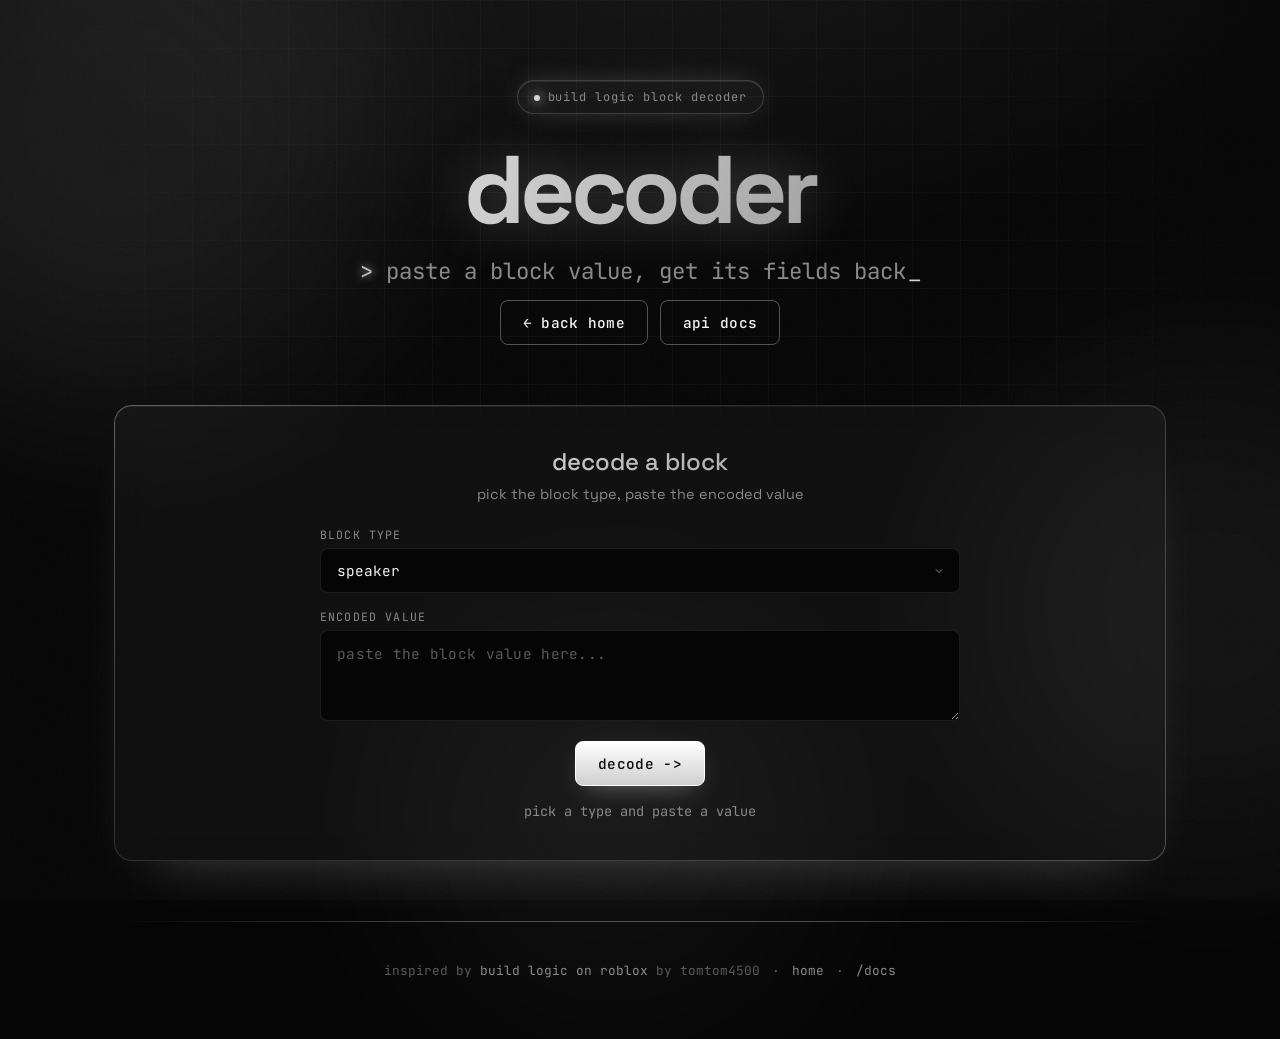
<file: templates/decode.html>
<!DOCTYPE html>
<html lang="en">
<head>
    <meta charset="UTF-8" />
    <meta name="viewport" content="width=device-width, initial-scale=1.0" />
    <title>{{ title }}</title>
    <link rel="preconnect" href="https://fonts.googleapis.com" />
    <link rel="preconnect" href="https://fonts.gstatic.com" crossorigin />
    <link href="https://fonts.googleapis.com/css2?family=JetBrains+Mono:wght@400;500;700&family=Space+Grotesk:wght@400;500;700&display=swap" rel="stylesheet" />
    <link rel="stylesheet" href="/static/style.css" />
</head>
<body>
    <div class="bg-orb bg-orb-1"></div>
    <div class="bg-orb bg-orb-2"></div>
    <div class="bg-orb bg-orb-3"></div>

    <main class="container">
        <header class="hero">
            <div class="badge">build logic block decoder</div>
            <h1 class="hero-title">decoder</h1>
            <p class="hero-tagline">paste a block value, get its fields back</p>
            <div class="hero-actions">
                <a class="btn btn-ghost" href="/">&larr; back home</a>
                <a class="btn btn-ghost" href="/docs">api docs</a>
            </div>
        </header>

        <section class="typewriter">
            <h2 class="typewriter-title">decode a block</h2>
            <p class="typewriter-desc">pick the block type, paste the encoded value</p>

            <form class="decode-form" id="decode-form">
                <div class="decode-field">
                    <label class="decode-label" for="decode-type">block type</label>
                    <select id="decode-type" class="decode-select">
                        <option value="speaker">speaker</option>
                        <option value="keypad">keypad</option>
                        <option value="legacykeypad">legacykeypad</option>
                    </select>
                </div>

                <div class="decode-field">
                    <label class="decode-label" for="decode-value">encoded value</label>
                    <textarea
                        id="decode-value"
                        class="decode-textarea"
                        placeholder="paste the block value here..."
                        rows="3"
                        spellcheck="false"
                        autocomplete="off"
                    ></textarea>
                </div>

                <button type="submit" class="btn btn-primary">decode -&gt;</button>
            </form>

            <p class="typewriter-status" id="decode-status">pick a type and paste a value</p>

            <div class="decode-output" id="decode-output" hidden></div>
        </section>

        <footer class="footer">
            <span>inspired by <a href="https://www.roblox.com/games/9527099245/Build-Logic" target="_blank" rel="noopener">build logic on roblox</a> by tomtom4500</span>
            <span>&middot;</span>
            <a href="/">home</a>
            <span>&middot;</span>
            <a href="/docs">/docs</a>
        </footer>
    </main>

    <script src="/static/decode.js" defer></script>
</body>
</html>
</file>
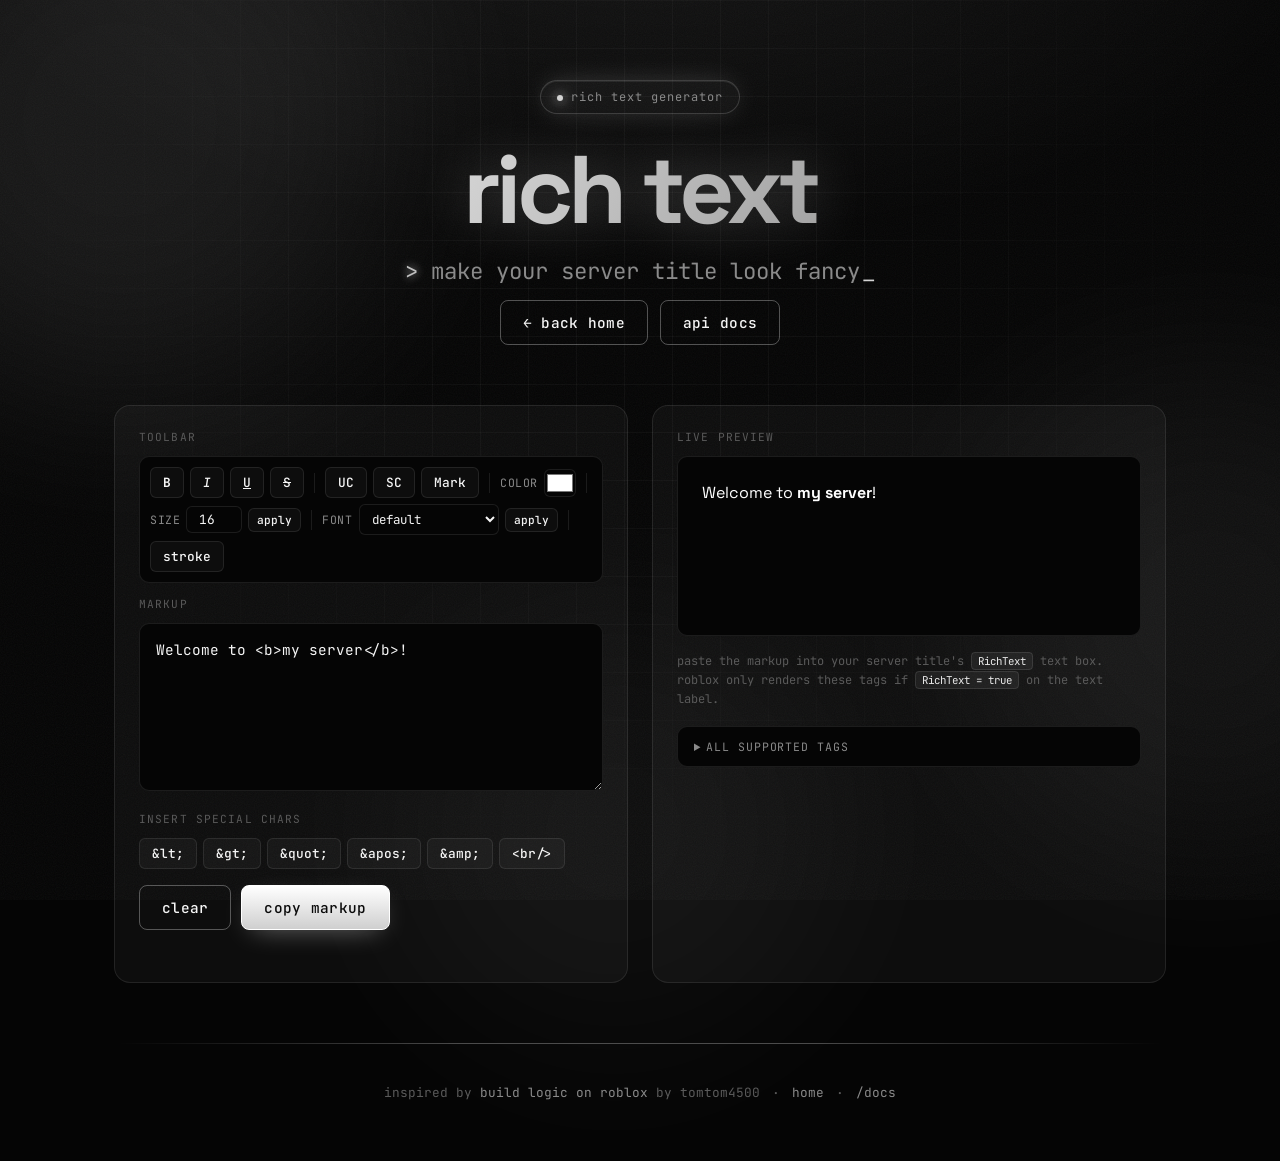
<file: templates/richtext.html>
<!DOCTYPE html>
<html lang="en">
<head>
    <meta charset="UTF-8" />
    <meta name="viewport" content="width=device-width, initial-scale=1.0" />
    <title>{{ title }}</title>
    <link rel="preconnect" href="https://fonts.googleapis.com" />
    <link rel="preconnect" href="https://fonts.gstatic.com" crossorigin />
    <link href="https://fonts.googleapis.com/css2?family=JetBrains+Mono:wght@400;500;700&family=Space+Grotesk:wght@400;500;700&display=swap" rel="stylesheet" />
    <link rel="stylesheet" href="/static/style.css" />
</head>
<body>
    <div class="bg-orb bg-orb-1"></div>
    <div class="bg-orb bg-orb-2"></div>
    <div class="bg-orb bg-orb-3"></div>

    <main class="container">
        <header class="hero">
            <div class="badge">rich text generator</div>
            <h1 class="hero-title">rich text</h1>
            <p class="hero-tagline">make your server title look fancy</p>
            <div class="hero-actions">
                <a class="btn btn-ghost" href="/">&larr; back home</a>
                <a class="btn btn-ghost" href="/docs">api docs</a>
            </div>
        </header>

        <section class="rt-layout">
            <div class="rt-editor">
                <p class="rt-section-label">toolbar</p>
                <div class="rt-toolbar">
                    <button type="button" class="rt-btn rt-btn-bold" data-tag="b" title="bold">B</button>
                    <button type="button" class="rt-btn rt-btn-italic" data-tag="i" title="italic">I</button>
                    <button type="button" class="rt-btn rt-btn-underline" data-tag="u" title="underline">U</button>
                    <button type="button" class="rt-btn rt-btn-strike" data-tag="s" title="strikethrough">S</button>
                    <span class="rt-sep"></span>
                    <button type="button" class="rt-btn" data-tag="uppercase" title="uppercase">UC</button>
                    <button type="button" class="rt-btn" data-tag="smallcaps" title="small caps">SC</button>
                    <button type="button" class="rt-btn" data-tag="mark" title="highlight">Mark</button>
                    <span class="rt-sep"></span>
                    <label class="rt-inline-label" title="font color">
                        color
                        <input type="color" id="rt-color" value="#ffffff" class="rt-color-input" />
                    </label>
                    <span class="rt-sep"></span>
                    <label class="rt-inline-label" title="font size">
                        size
                        <input type="number" id="rt-size" value="16" min="8" max="100" class="rt-number-input" />
                        <button type="button" class="rt-btn rt-btn-sm" id="rt-size-apply">apply</button>
                    </label>
                    <span class="rt-sep"></span>
                    <label class="rt-inline-label" title="font face">
                        font
                        <select id="rt-font" class="rt-select">
                            <option value="">default</option>
                            <optgroup label="basic">
                                <option value="Arial">Arial</option>
                                <option value="ArialBold">Arial Bold</option>
                                <option value="SourceSans">Source Sans</option>
                                <option value="SourceSansBold">Source Sans Bold</option>
                            </optgroup>
                            <optgroup label="serif">
                                <option value="Bodoni">Bodoni</option>
                                <option value="Garamond">Garamond</option>
                                <option value="Antique">Antique</option>
                                <option value="Merriweather">Merriweather</option>
                            </optgroup>
                            <optgroup label="display">
                                <option value="Cartoon">Cartoon</option>
                                <option value="Highway">Highway</option>
                                <option value="SciFi">Sci-Fi</option>
                                <option value="Arcade">Arcade</option>
                                <option value="Fantasy">Fantasy</option>
                                <option value="Bangers">Bangers</option>
                                <option value="FredokaOne">Fredoka One</option>
                                <option value="LuckiestGuy">Luckiest Guy</option>
                                <option value="PermanentMarker">Permanent Marker</option>
                                <option value="Creepster">Creepster</option>
                                <option value="GrenzeGotisch">Grenze Gotisch</option>
                            </optgroup>
                            <optgroup label="gotham">
                                <option value="Gotham">Gotham</option>
                                <option value="GothamMedium">Gotham Medium</option>
                                <option value="GothamBold">Gotham Bold</option>
                                <option value="GothamBlack">Gotham Black</option>
                            </optgroup>
                            <optgroup label="mono / code">
                                <option value="Code">Code</option>
                                <option value="RobotoMono">Roboto Mono</option>
                                <option value="SpecialElite">Special Elite</option>
                            </optgroup>
                            <optgroup label="handwriting">
                                <option value="AmaticSC">Amatic SC</option>
                                <option value="IndieFlower">Indie Flower</option>
                                <option value="Kalam">Kalam</option>
                                <option value="PatrickHand">Patrick Hand</option>
                            </optgroup>
                            <optgroup label="sans / modern">
                                <option value="Roboto">Roboto</option>
                                <option value="RobotoCondensed">Roboto Condensed</option>
                                <option value="Oswald">Oswald</option>
                                <option value="Nunito">Nunito</option>
                                <option value="JosefinSans">Josefin Sans</option>
                                <option value="Jura">Jura</option>
                                <option value="Michroma">Michroma</option>
                                <option value="TitilliumWeb">Titillium Web</option>
                                <option value="Ubuntu">Ubuntu</option>
                                <option value="Sarpanch">Sarpanch</option>
                                <option value="DenkOne">Denk One</option>
                                <option value="Fondamento">Fondamento</option>
                            </optgroup>
                        </select>
                        <button type="button" class="rt-btn rt-btn-sm" id="rt-font-apply">apply</button>
                    </label>
                    <span class="rt-sep"></span>
                    <button type="button" class="rt-btn" id="rt-stroke-open" title="outline text">stroke</button>
                </div>

                <div class="rt-stroke-panel" id="rt-stroke-panel" hidden>
                    <label class="rt-inline-label">
                        color
                        <input type="color" id="rt-stroke-color" value="#00a2ff" class="rt-color-input" />
                    </label>
                    <label class="rt-inline-label">
                        thickness
                        <input type="number" id="rt-stroke-thickness" value="1" min="0.5" max="10" step="0.5" class="rt-number-input" />
                    </label>
                    <label class="rt-inline-label">
                        transparency
                        <input type="number" id="rt-stroke-trans" value="0" min="0" max="1" step="0.1" class="rt-number-input" />
                    </label>
                    <button type="button" class="rt-btn rt-btn-sm" id="rt-stroke-apply">apply stroke</button>
                </div>

                <p class="rt-section-label">markup</p>
                <textarea
                    id="rt-input"
                    class="rt-textarea"
                    rows="6"
                    placeholder="type your server title here, or use the toolbar to add formatting..."
                    spellcheck="false"
                >Welcome to &lt;b&gt;my server&lt;/b&gt;!</textarea>

                <p class="rt-section-label">insert special chars</p>
                <div class="rt-escapes">
                    <button type="button" class="rt-btn" data-insert="&lt;" title="less than">&amp;lt;</button>
                    <button type="button" class="rt-btn" data-insert="&gt;" title="greater than">&amp;gt;</button>
                    <button type="button" class="rt-btn" data-insert="&quot;" title="double quote">&amp;quot;</button>
                    <button type="button" class="rt-btn" data-insert="&apos;" title="single quote">&amp;apos;</button>
                    <button type="button" class="rt-btn" data-insert="&amp;" title="ampersand">&amp;amp;</button>
                    <button type="button" class="rt-btn" data-insert="<br/>" title="line break">&lt;br/&gt;</button>
                </div>

                <div class="rt-actions">
                    <button type="button" class="btn btn-ghost" id="rt-clear">clear</button>
                    <button type="button" class="btn btn-primary" id="rt-copy">copy markup</button>
                </div>
                <p class="rt-status" id="rt-status"></p>
            </div>

            <div class="rt-preview-wrap">
                <p class="rt-section-label">live preview</p>
                <div class="rt-preview" id="rt-preview"></div>
                <p class="rt-hint">
                    paste the markup into your server title's <code>RichText</code> text box.
                    roblox only renders these tags if <code>RichText = true</code> on the text label.
                </p>

                <details class="rt-cheatsheet">
                    <summary>all supported tags</summary>
                    <div class="rt-cheatsheet-body">
                        <div><code>&lt;b&gt;</code><code>&lt;/b&gt;</code> bold</div>
                        <div><code>&lt;i&gt;</code><code>&lt;/i&gt;</code> italic</div>
                        <div><code>&lt;u&gt;</code><code>&lt;/u&gt;</code> underline</div>
                        <div><code>&lt;s&gt;</code><code>&lt;/s&gt;</code> strikethrough</div>
                        <div><code>&lt;uppercase&gt;</code> / <code>&lt;uc&gt;</code> uppercase</div>
                        <div><code>&lt;smallcaps&gt;</code> / <code>&lt;sc&gt;</code> small caps</div>
                        <div><code>&lt;font color="" size="" face="" weight="" transparency=""&gt;</code></div>
                        <div><code>&lt;stroke color="" thickness="" transparency=""&gt;</code></div>
                        <div><code>&lt;mark color="" transparency=""&gt;</code></div>
                        <div><code>&lt;br/&gt;</code> line break</div>
                        <div><code>&lt;!-- --&gt;</code> comment (hidden)</div>
                    </div>
                </details>
            </div>
        </section>

        <footer class="footer">
            <span>inspired by <a href="https://www.roblox.com/games/9527099245/Build-Logic" target="_blank" rel="noopener">build logic on roblox</a> by tomtom4500</span>
            <span>&middot;</span>
            <a href="/">home</a>
            <span>&middot;</span>
            <a href="/docs">/docs</a>
        </footer>
    </main>

    <script src="/static/richtext.js" defer></script>
</body>
</html>
</file>
<file: static/style.css>
:root {
    --bg: #050505;
    --surface: rgba(255, 255, 255, 0.035);
    --surface-hover: rgba(255, 255, 255, 0.06);
    --border: rgba(255, 255, 255, 0.09);
    --border-hover: rgba(255, 255, 255, 0.303);
    --text: #f5f5f5;
    --text-dim: #8a8a8a;
    --text-faint: #5a5a5a;
    --accent: #e5e5e5;
    --a1: #ffffff;
    --a2: #d4d4d4;
    --a3: #a3a3a3;
    --grad: linear-gradient(120deg, #ffffff 0%, #bdbdbd 50%, #8a8a8a 100%);
    --glow: 0 0 0 1px rgba(255, 255, 255, 0.193), 0 10px 40px -12px rgba(255, 255, 255, 0.303);
    --font-display: 'Space Grotesk', system-ui, sans-serif;
    --font-mono: 'JetBrains Mono', ui-monospace, monospace;
}

* { box-sizing: border-box; }

html {
    -webkit-tap-highlight-color: transparent;
    -webkit-touch-callout: none;
}

html, body {
    margin: 0;
    padding: 0;
    min-height: 100%;
    background: var(--bg);
    color: var(--text);
    font-family: var(--font-display);
    font-weight: 400;
    text-transform: lowercase;
    -webkit-font-smoothing: antialiased;
    overflow-x: hidden;
}

body {
    position: relative;
    background:
        radial-gradient(1200px 600px at 50% -10%, rgba(255,255,255,0.07), transparent 60%),
        var(--bg);
}
body::before {
    content: '';
    position: fixed;
    inset: 0;
    z-index: 0;
    pointer-events: none;
    background-image:
        linear-gradient(rgba(255,255,255,0.035) 1px, transparent 1px),
        linear-gradient(90deg, rgba(255,255,255,0.035) 1px, transparent 1px);
    background-size: 48px 48px;
    -webkit-mask-image: radial-gradient(ellipse at 50% 30%, #000 20%, transparent 75%);
    mask-image: radial-gradient(ellipse at 50% 30%, #000 20%, transparent 75%);
}
body::after {
    content: '';
    position: fixed;
    inset: 0;
    z-index: 0;
    pointer-events: none;
    opacity: 0.05;
    background-image: url("data:image/svg+xml;utf8,<svg xmlns='http://www.w3.org/2000/svg' width='160' height='160'><filter id='n'><feTurbulence type='fractalNoise' baseFrequency='0.9' numOctaves='2' stitchTiles='stitch'/></filter><rect width='100%' height='100%' filter='url(%23n)'/></svg>");
}

.bg-orb {
    position: fixed;
    border-radius: 50%;
    filter: blur(100px);
    z-index: 0;
    pointer-events: none;
    animation: float 20s ease-in-out infinite;
}
.bg-orb-1 { width: 560px; height: 560px; background: #fff; opacity: 0.08; top: -160px; left: -160px; }
.bg-orb-2 { width: 500px; height: 500px; background: #fff; opacity: 0.05; top: 40%; right: -180px; animation-delay: -7s; }
.bg-orb-3 { width: 460px; height: 460px; background: #fff; opacity: 0.04; bottom: -160px; left: 30%; animation-delay: -14s; }

@keyframes float {
    0%, 100% { transform: translate(0, 0) scale(1); }
    33%      { transform: translate(40px, -30px) scale(1.06); }
    66%      { transform: translate(-30px, 20px) scale(0.96); }
}

.container {
    position: relative;
    z-index: 1;
    max-width: 1100px;
    margin: 0 auto;
    padding: 80px 24px 60px;
}

.hero {
    text-align: center;
    margin-bottom: 60px;
    animation: fadeUp 0.8s ease both;
}

.badge {
    display: inline-block;
    padding: 8px 16px;
    font-size: 0.75rem;
    font-family: var(--font-mono);
    letter-spacing: 0.08em;
    color: var(--text-dim);
    background: var(--surface);
    border: 1px solid var(--border);
    border-radius: 999px;
    backdrop-filter: blur(10px);
    margin-bottom: 28px;
    border-color: rgba(255, 255, 255, 0.165);
    box-shadow: 0 0 30px -8px rgba(255, 255, 255, 0.275), inset 0 1px 0 rgba(255,255,255,0.08);
}
.badge::before {
    content: '';
    display: inline-block;
    width: 6px; height: 6px;
    background: var(--a2);
    border-radius: 50%;
    margin-right: 8px;
    box-shadow: 0 0 12px var(--a2), 0 0 24px var(--a2);
    animation: blink 1.8s ease-in-out infinite;
}
@keyframes blink {
    0%, 100% { opacity: 1; }
    50%      { opacity: 0.25; }
}

.hero-title {
    font-size: clamp(3rem, 8vw, 6rem);
    font-weight: 700;
    letter-spacing: -0.05em;
    line-height: 1;
    margin: 0 0 18px;
    background: linear-gradient(120deg, #fff 0%, #8a8a8a 35%, #e0e0e0 65%, #fff 100%);
    background-size: 250% 250%;
    filter: drop-shadow(0 0 28px rgba(255, 255, 255, 0.248));
    -webkit-background-clip: text;
    background-clip: text;
    -webkit-text-fill-color: transparent;
    animation: gradientShift 9s ease infinite;
}

@keyframes gradientShift {
    0%, 100% { background-position: 0% 50%; }
    50%      { background-position: 100% 50%; }
}

.hero-tagline {
    font-size: clamp(1rem, 2.2vw, 1.4rem);
    font-family: var(--font-mono);
    color: var(--text-dim);
    margin: 0 0 14px;
}
.hero-tagline::before { content: '> '; color: var(--a2); opacity: 0.9; text-shadow: 0 0 10px var(--a2); }
.hero-tagline::after { content: '_'; color: var(--a2); margin-left: 2px; animation: caret 1s steps(1) infinite; }
@keyframes caret { 50% { opacity: 0; } }

.hero-intro {
    font-size: 0.95rem;
    color: var(--text-faint);
    margin: 0 0 40px;
}

.hero-actions {
    display: flex;
    gap: 12px;
    justify-content: center;
    flex-wrap: wrap;
}
.btn {
    display: inline-flex;
    align-items: center;
    padding: 12px 22px;
    font-size: 0.9rem;
    font-weight: 500;
    font-family: var(--font-mono);
    text-decoration: none;
    border-radius: 8px;
    transition: all 0.2s ease;
    letter-spacing: 0.02em;
    -webkit-tap-highlight-color: transparent;
    touch-action: manipulation;
    cursor: pointer;
}
.btn-primary {
    color: #0a0a0a;
    background: linear-gradient(180deg, #ffffff, #cfcfcf);
    border: 1px solid #fff;
    box-shadow: 0 8px 28px -12px rgba(255, 255, 255, 0.5), inset 0 1px 0 rgba(255,255,255,0.9);
}
.btn-primary:hover {
    transform: translateY(-2px);
    background: linear-gradient(180deg, #ffffff, #e6e6e6);
    box-shadow: 0 14px 38px -10px rgba(255, 255, 255, 0.55), inset 0 1px 0 #fff;
}
.btn-ghost {
    color: var(--text);
    background: transparent;
    border: 1px solid var(--border-hover);
}
.btn-ghost:hover {
    background: rgba(255, 255, 255, 0.066);
    border-color: var(--a1);
    transform: translateY(-2px);
    box-shadow: 0 8px 26px -12px rgba(255, 255, 255, 0.385);
}

/* Typewriter section */
.typewriter {
    margin-bottom: 60px;
    padding: 40px 32px;
    background: var(--surface);
    border: 1px solid var(--border);
    border-radius: 18px;
    backdrop-filter: blur(16px);
    text-align: center;
    animation: fadeUp 0.8s 0.1s ease both;
    position: relative;
    box-shadow: 0 30px 60px -40px rgba(255, 255, 255, 0.303), inset 0 1px 0 rgba(255,255,255,0.06);
}
.typewriter::before, .tool-result::before, .image-grid-wrap::before {
    content: '';
    position: absolute;
    inset: -1px;
    border-radius: inherit;
    padding: 1px;
    background: linear-gradient(140deg, rgba(255, 255, 255, 0.385), rgba(255, 255, 255, 0.028) 40%, rgba(255, 255, 255, 0.275));
    -webkit-mask: linear-gradient(#000 0 0) content-box, linear-gradient(#000 0 0);
    -webkit-mask-composite: xor;
    mask-composite: exclude;
    pointer-events: none;
    opacity: 0.7;
}
.image-grid-wrap { position: relative; }
.tool-result { position: relative; }

.typewriter-title {
    font-size: 1.5rem;
    font-weight: 500;
    margin: 0 0 8px;
    color: #fff;
    background: var(--grad);
    -webkit-background-clip: text;
    background-clip: text;
    -webkit-text-fill-color: transparent;
}

.typewriter-desc {
    font-size: 0.9rem;
    color: var(--text-dim);
    margin: 0 0 24px;
}

.typewriter-form {
    display: flex;
    gap: 10px;
    max-width: 600px;
    margin: 0 auto;
}

.typewriter-input {
    flex: 1;
    padding: 14px 18px;
    background: var(--bg);
    border: 1px solid var(--border);
    border-radius: 8px;
    color: var(--text);
    font-family: var(--font-mono);
    font-size: 0.95rem;
    outline: none;
    transition: border-color 0.2s, box-shadow 0.2s;
}
.typewriter-input:focus {
    border-color: var(--a1);
    box-shadow: 0 0 0 3px rgba(255, 255, 255, 0.11), 0 0 28px -6px rgba(255, 255, 255, 0.33);
}
.typewriter-input::placeholder {
    color: var(--text-faint);
}

.typewriter-status {
    margin: 16px 0 0;
    font-size: 0.85rem;
    font-family: var(--font-mono);
    color: var(--text-dim);
    min-height: 1.2em;
}

/* Card grid */
.grid {
    display: grid;
    grid-template-columns: repeat(auto-fill, minmax(280px, 1fr));
    gap: 18px;
    margin-bottom: 80px;
    animation: fadeUp 0.8s 0.2s ease both;
}

.card {
    display: block;
    padding: 26px 24px;
    background: var(--surface);
    border: 1px solid var(--border);
    border-radius: 14px;
    text-decoration: none;
    color: var(--text);
    transition: all 0.25s ease;
    position: relative;
    overflow: hidden;
    backdrop-filter: blur(12px);
    -webkit-tap-highlight-color: transparent;
    touch-action: manipulation;
}
.card::before {
    content: '';
    position: absolute;
    inset: 0;
    background: radial-gradient(380px circle at var(--mx, 50%) var(--my, 0%), rgba(255, 255, 255, 0.121), rgba(255, 255, 255, 0.039) 40%, transparent 70%);
    opacity: 0;
    transition: opacity 0.25s ease;
    pointer-events: none;
}
.card::after {
    content: '';
    position: absolute;
    left: 0; top: 0;
    height: 2px; width: 100%;
    background: var(--grad);
    transform: scaleX(0);
    transform-origin: left;
    transition: transform 0.4s ease;
}
.card:hover::after { transform: scaleX(1); }
.card:hover {
    transform: translateY(-4px);
    border-color: var(--border-hover);
    background: var(--surface-hover);
    box-shadow: 0 24px 50px -24px rgba(255, 255, 255, 0.33);
}
.card:hover::before { opacity: 1; }

.card > * { position: relative; z-index: 1; }

.card-title {
    font-size: 1.05rem;
    font-weight: 500;
    margin: 0 0 8px;
    color: #fff;
    letter-spacing: -0.01em;
}

.card-desc {
    font-size: 0.85rem;
    color: var(--text-dim);
    margin: 0 0 16px;
    line-height: 1.55;
}

.card-path {
    display: inline-block;
    font-family: var(--font-mono);
    font-size: 0.75rem;
    color: #e8e8e8;
    padding: 4px 10px;
    background: rgba(255, 255, 255, 0.039);
    border-radius: 6px;
    border: 1px solid rgba(255, 255, 255, 0.121);
}
.card:hover .card-path {
    color: #fff;
    background: rgba(255, 255, 255, 0.088);
    border-color: rgba(255, 255, 255, 0.33);
    text-shadow: 0 0 10px rgba(255, 255, 255, 0.44);
}

code {
    font-family: var(--font-mono);
    font-size: 0.85em;
    background: rgba(255, 255, 255, 0.077);
    padding: 2px 6px;
    border-radius: 4px;
    color: #eeeeee;
    border: 1px solid rgba(255, 255, 255, 0.138);
}

.footer {
    display: flex;
    justify-content: center;
    gap: 12px;
    flex-wrap: wrap;
    padding-top: 40px;
    border-top: 1px solid var(--border);
    font-size: 0.8rem;
    font-family: var(--font-mono);
    color: var(--text-faint);
    animation: fadeUp 0.8s 0.4s ease both;
}
.footer a {
    color: var(--text-dim);
    text-decoration: none;
    transition: color 0.2s;
}
.footer a:hover { color: var(--a2); text-shadow: 0 0 12px rgba(255, 255, 255, 0.385); }

@keyframes fadeUp {
    from { opacity: 0; transform: translateY(16px); }
    to   { opacity: 1; transform: translateY(0); }
}

.card:active, .btn:active, .footer a:active {
    transform: scale(0.97);
    opacity: 0.85;
    transition: transform 0.05s ease, opacity 0.05s ease;
}

@media (max-width: 640px) {
    .container { padding: 50px 18px 40px; }
    .hero { margin-bottom: 40px; }
    .typewriter { padding: 28px 20px; margin-bottom: 40px; }
    .typewriter-form { flex-direction: column; }
    .grid { gap: 14px; margin-bottom: 50px; }
    .card { padding: 22px 20px; }
}

/* ---------- Text panel tool page ---------- */

.tool-input {
    text-align: center;
    margin-bottom: 40px;
    animation: fadeUp 0.8s 0.1s ease both;
}

.tool-label {
    display: block;
    font-family: var(--font-mono);
    font-size: 0.75rem;
    color: var(--text-dim);
    letter-spacing: 0.1em;
    margin-bottom: 12px;
    text-transform: uppercase;
}

.tool-input-field {
    width: 120px;
    padding: 14px;
    font-family: var(--font-mono);
    font-size: 1.6rem;
    text-align: center;
    background: var(--bg);
    border: 1px solid var(--border);
    border-radius: 10px;
    color: var(--text);
    outline: none;
    transition: border-color 0.2s;
}
.tool-input-field:focus { border-color: var(--a1); box-shadow: 0 0 0 3px rgba(255, 255, 255, 0.11), 0 0 28px -6px rgba(255, 255, 255, 0.33); }
.tool-input-field::placeholder { color: var(--text-faint); }

.tool-hint {
    font-family: var(--font-mono);
    font-size: 0.75rem;
    color: var(--text-faint);
    margin: 24px 0 12px;
}

.tool-chars {
    display: flex;
    flex-wrap: wrap;
    gap: 6px;
    justify-content: center;
    max-width: 760px;
    margin: 0 auto;
}
.char-btn {
    width: 40px;
    height: 40px;
    padding: 0;
    background: var(--surface);
    border: 1px solid var(--border);
    border-radius: 6px;
    color: var(--text);
    font-family: var(--font-mono);
    font-size: 1rem;
    cursor: pointer;
    transition: all 0.15s ease;
    -webkit-tap-highlight-color: transparent;
    touch-action: manipulation;
}
.char-btn:hover {
    background: rgba(255, 255, 255, 0.088);
    border-color: var(--border-hover);
    transform: translateY(-2px);
    box-shadow: 0 8px 20px -10px rgba(255, 255, 255, 0.44);
}
.char-btn.active {
    background: linear-gradient(145deg, #ffffff, #bdbdbd);
    color: #0a0a0a;
    border-color: transparent;
    box-shadow: 0 0 22px -4px rgba(255, 255, 255, 0.495);
    text-shadow: none;
}

.tool-result {
    margin-top: 20px;
    padding: 40px 32px;
    background: var(--surface);
    border: 1px solid var(--border);
    border-radius: 16px;
    backdrop-filter: blur(12px);
    animation: fadeUp 0.4s ease both;
}
.tool-result[hidden] { display: none; }

.tool-preview {
    text-align: center;
    margin-bottom: 24px;
}
.tool-preview-char {
    font-family: var(--font-mono);
    font-size: 4rem;
    font-weight: 700;
    color: #fff;
    text-shadow: 0 0 24px rgba(255, 255, 255, 0.495);
    display: inline-block;
    padding: 8px 28px;
    background: var(--bg);
    border: 1px solid var(--border);
    border-radius: 12px;
    min-width: 110px;
}

.tool-output-box {
    text-align: center;
    margin-bottom: 36px;
}
.tool-output-label {
    display: block;
    font-size: 0.72rem;
    font-family: var(--font-mono);
    color: var(--text-dim);
    letter-spacing: 0.12em;
    margin-bottom: 8px;
    text-transform: uppercase;
}
.tool-output-value {
    font-family: var(--font-mono);
    font-size: 1.8rem;
    font-weight: 700;
    color: #fff;
    letter-spacing: 0.15em;
    padding: 12px 22px;
    background: var(--bg);
    color: #e8e8e8;
    text-shadow: 0 0 16px rgba(255, 255, 255, 0.385);
    border: 1px solid rgba(255, 255, 255, 0.165);
    border-radius: 10px;
    display: inline-block;
}

.tool-section-title {
    font-size: 0.75rem;
    font-family: var(--font-mono);
    color: var(--text-dim);
    text-transform: uppercase;
    letter-spacing: 0.12em;
    margin: 0 0 16px;
    text-align: center;
    font-weight: 500;
}

.tool-grid {
    display: grid;
    grid-template-columns: repeat(3, 68px);
    gap: 8px;
    justify-content: center;
    margin: 0 auto 8px;
}
.bit {
    display: flex;
    flex-direction: column;
    align-items: center;
    justify-content: center;
    width: 68px;
    height: 68px;
    background: var(--surface);
    border: 1px solid var(--border);
    border-radius: 10px;
    transition: all 0.2s ease;
}
.bit-value {
    font-family: var(--font-mono);
    font-size: 1.7rem;
    font-weight: 700;
    color: var(--text);
    line-height: 1;
}
.bit-label {
    font-family: var(--font-mono);
    font-size: 0.65rem;
    color: var(--text-faint);
    margin-top: 4px;
    letter-spacing: 0.05em;
}
.bit.bit-on {
    background: linear-gradient(145deg, #ffffff, #bdbdbd);
    border-color: rgba(255,255,255,0.4);
    box-shadow: 0 0 26px -4px rgba(255, 255, 255, 0.385), inset 0 1px 0 rgba(255,255,255,0.5);
    transform: translateY(-2px);
}
.bit.bit-on .bit-value { color: #050505; }
.bit.bit-on .bit-label { color: rgba(7, 6, 13, 0.65); }
.bit-shift { grid-column: 3; }

.tool-legend {
    text-align: center;
    font-family: var(--font-mono);
    font-size: 0.7rem;
    color: var(--text-faint);
    margin: 0 0 36px;
    letter-spacing: 0.05em;
}

.tool-formula-desc {
    text-align: center;
    font-family: var(--font-mono);
    font-size: 0.85rem;
    color: var(--text-dim);
    margin: -8px 0 20px;
}

.tool-formula-cells {
    display: flex;
    justify-content: center;
    gap: 6px;
    flex-wrap: wrap;
}
.formula-cell {
    display: flex;
    flex-direction: column;
    align-items: center;
    justify-content: center;
    min-width: 46px;
    padding: 10px 12px;
    background: var(--surface);
    border: 1px solid var(--border);
    border-radius: 8px;
    transition: all 0.15s ease;
}
.formula-value {
    font-family: var(--font-mono);
    font-size: 1.2rem;
    font-weight: 700;
    color: var(--text);
    line-height: 1;
}
.formula-label {
    font-family: var(--font-mono);
    font-size: 0.6rem;
    color: var(--text-faint);
    margin-top: 4px;
}
.formula-cell-on {
    background: linear-gradient(145deg, #ffffff, #bdbdbd);
    border-color: rgba(255,255,255,0.4);
    box-shadow: 0 0 18px -4px rgba(255, 255, 255, 0.385);
}
.formula-cell-on .formula-value { color: #050505; }
.formula-cell-on .formula-label { color: rgba(7, 6, 13, 0.65); }

.tool-error {
    text-align: center;
    font-family: var(--font-mono);
    font-size: 0.9rem;
    color: var(--text-dim);
    margin: 0;
}

@media (max-width: 640px) {
    .tool-result { padding: 28px 18px; }
    .tool-preview-char { font-size: 3rem; }
    .tool-output-value { font-size: 1.4rem; padding: 10px 16px; }
    .tool-grid { grid-template-columns: repeat(3, 56px); }
    .bit { width: 56px; height: 56px; }
    .bit-value { font-size: 1.4rem; }
    .char-btn { width: 36px; height: 36px; font-size: 0.9rem; }
}

/* ---------- Truth table page ---------- */

.tt-controls {
    display: flex;
    gap: 14px;
    margin-bottom: 20px;
    flex-wrap: wrap;
    justify-content: center;
    align-items: center;
    animation: fadeUp 0.6s 0.1s ease both;
}

.tt-search {
    padding: 10px 16px;
    background: var(--bg);
    border: 1px solid var(--border);
    border-radius: 8px;
    color: var(--text);
    font-family: var(--font-mono);
    font-size: 0.9rem;
    outline: none;
    min-width: 260px;
    transition: border-color 0.2s;
}
.tt-search:focus { border-color: var(--a1); box-shadow: 0 0 0 3px rgba(255, 255, 255, 0.11), 0 0 28px -6px rgba(255, 255, 255, 0.33); }
.tt-search::placeholder { color: var(--text-faint); }

.tt-toggle {
    display: flex;
    align-items: center;
    gap: 8px;
    font-family: var(--font-mono);
    font-size: 0.82rem;
    color: var(--text-dim);
    cursor: pointer;
    user-select: none;
}
.tt-toggle input { accent-color: var(--a1); }

.tt-count {
    font-family: var(--font-mono);
    font-size: 0.8rem;
    color: var(--text-faint);
}

.tt-wrap {
    background: var(--surface);
    border: 1px solid var(--border);
    border-radius: 14px;
    overflow: hidden;
    backdrop-filter: blur(12px);
    margin-bottom: 24px;
    animation: fadeUp 0.6s 0.2s ease both;
}

.tt-scroll {
    max-height: 68vh;
    overflow-y: auto;
    overflow-x: auto;
}
.tt-scroll::-webkit-scrollbar { width: 10px; height: 10px; }
.tt-scroll::-webkit-scrollbar-track { background: transparent; }
.tt-scroll::-webkit-scrollbar-thumb {
    background: linear-gradient(var(--a1), var(--a2));
    border-radius: 5px;
    opacity: 0.6;
}
.tt-scroll::-webkit-scrollbar-thumb:hover { background: linear-gradient(var(--a3), var(--a1)); }

table.tt {
    width: 100%;
    border-collapse: collapse;
    font-family: var(--font-mono);
    font-size: 0.85rem;
}

table.tt thead th {
    position: sticky;
    top: 0;
    background: #121212;
    color: #e5e5e5;
    font-weight: 500;
    padding: 12px 6px;
    text-align: center;
    border-bottom: 1px solid var(--border);
    font-size: 0.68rem;
    text-transform: uppercase;
    letter-spacing: 0.12em;
    z-index: 2;
}

table.tt tbody td {
    padding: 7px 4px;
    text-align: center;
    border-bottom: 1px solid rgba(255, 255, 255, 0.03);
}

table.tt tbody tr { transition: background 0.15s; }
table.tt tbody tr:hover {
    background: linear-gradient(90deg, rgba(255, 255, 255, 0.077), rgba(255, 255, 255, 0.033));
}

table.tt tbody tr.shift-divider td {
    border-top: 2px solid rgba(255, 255, 255, 0.275);
}

.tt-bit {
    width: 34px;
    color: var(--text-faint);
    font-weight: 400;
}
.tt-bit-on {
    color: #d9d9d9;
    font-weight: 700;
    background: rgba(255, 255, 255, 0.055);
    text-shadow: 0 0 10px rgba(255, 255, 255, 0.385);
    border-radius: 4px;
}

.tt-arrow {
    width: 24px;
    color: var(--text-faint);
    font-size: 0.7rem;
}

.tt-char {
    width: 60px;
    font-size: 1.05rem;
    color: #fff;
    font-weight: 500;
}

.tt-space {
    display: inline-block;
    padding: 1px 8px;
    border: 1px dashed rgba(255, 255, 255, 0.35);
    border-radius: 4px;
    color: var(--text-dim);
    font-size: 0.95rem;
}

.tt-empty {
    color: var(--text-faint);
    font-style: italic;
    font-size: 0.7rem;
    font-family: var(--font-mono);
}

.tt-value {
    width: 110px;
    color: #f0f0f0;
    text-shadow: 0 0 10px rgba(255, 255, 255, 0.275);
    letter-spacing: 0.05em;
    font-size: 0.8rem;
}

.tt-loading {
    padding: 32px;
    text-align: center;
    color: var(--text-dim);
    font-family: var(--font-mono);
    font-size: 0.85rem;
}

.tt-legend {
    text-align: center;
    font-family: var(--font-mono);
    font-size: 0.75rem;
    color: var(--text-faint);
    margin: 0 0 60px;
}

.tt-legend-bit {
    display: inline-block;
    padding: 1px 6px;
    color: #d9d9d9;
    background: rgba(255, 255, 255, 0.055);
    border-radius: 3px;
    font-weight: 700;
    margin-right: 2px;
}
.tt-legend-bit-dim {
    color: var(--text-faint);
    font-weight: 400;
    background: transparent;
}

@media (max-width: 640px) {
    .tt-search { min-width: 200px; font-size: 0.82rem; }
    table.tt { font-size: 0.75rem; }
    .tt-bit { width: 26px; }
    .tt-value { font-size: 0.7rem; letter-spacing: 0; }
    .tt-char { font-size: 0.9rem; }
}

/* ---------- Live panel view on homepage ---------- */

.panel-live {
    margin-top: 32px;
    padding-top: 28px;
    border-top: 1px solid var(--border);
}

.panel-live-label {
    font-family: var(--font-mono);
    font-size: 0.7rem;
    color: var(--text-faint);
    text-transform: uppercase;
    letter-spacing: 0.12em;
    margin: 0 0 14px;
    text-align: center;
}

.panel-live-display {
    display: flex;
    align-items: center;
    justify-content: center;
    gap: 20px;
    flex-wrap: wrap;
}

.panel-live-char {
    display: inline-flex;
    align-items: center;
    justify-content: center;
    min-width: 80px;
    height: 80px;
    font-family: var(--font-mono);
    font-size: 2.4rem;
    font-weight: 700;
    color: #fff;
    text-shadow: 0 0 22px rgba(255, 255, 255, 0.495);
    background: radial-gradient(circle at 50% 0%, rgba(255, 255, 255, 0.138), var(--bg) 70%);
    border: 1px solid rgba(255, 255, 255, 0.248);
    box-shadow: 0 0 40px -10px rgba(255, 255, 255, 0.385), inset 0 0 20px rgba(255, 255, 255, 0.066);
    border-radius: 12px;
    transition: all 0.3s ease;
    padding: 0 16px;
}
.panel-live-char.state-idle {
    color: var(--text-faint);
    border-style: dashed;
}
.panel-live-char.state-space-gap {
    color: var(--text-dim);
    border-color: rgba(255, 255, 255, 0.2);
}

.panel-live-value {
    font-family: var(--font-mono);
    font-size: 1.5rem;
    font-weight: 700;
    letter-spacing: 0.15em;
    color: #e8e8e8;
    text-shadow: 0 0 14px rgba(255, 255, 255, 0.385);
    background: var(--bg);
    border: 1px solid rgba(255, 255, 255, 0.193);
    box-shadow: 0 0 34px -12px rgba(255, 255, 255, 0.33);
    border-radius: 10px;
    padding: 14px 20px;
    transition: all 0.3s ease;
}
.panel-live-value.state-idle {
    color: var(--text-faint);
    border-style: dashed;
}
.panel-live-value.state-space-gap {
    color: var(--text-dim);
    border-color: rgba(255, 255, 255, 0.2);
}

.panel-live-state {
    margin: 18px 0 4px;
    text-align: center;
    font-family: var(--font-mono);
    font-size: 0.8rem;
    color: var(--text-dim);
    transition: color 0.3s ease;
}

.panel-live-meta {
    margin: 0;
    text-align: center;
    font-family: var(--font-mono);
    font-size: 0.72rem;
    color: var(--text-faint);
    min-height: 1.2em;
}

@media (max-width: 640px) {
    .panel-live-char {
        min-width: 64px;
        height: 64px;
        font-size: 1.8rem;
    }
    .panel-live-value {
        font-size: 1.2rem;
        padding: 10px 16px;
        letter-spacing: 0.1em;
    }
    .panel-live-display { gap: 12px; }
}

/* Live pulse on value change */
@keyframes panel-pulse {
    0%   { transform: scale(1);    box-shadow: 0 0 0 0 rgba(255, 255, 255, 0.385); }
    40%  { transform: scale(1.06); box-shadow: 0 0 0 14px rgba(255, 255, 255, 0.0); }
    100% { transform: scale(1);    box-shadow: 0 0 0 0 rgba(255, 255, 255, 0.0); }
}
.panel-live-char.pulse,
.panel-live-value.pulse {
    animation: panel-pulse 0.4s ease;
}

/* Dim when panel isn't polling */
.panel-live-char.state-inactive,
.panel-live-value.state-inactive {
    opacity: 0.5;
    box-shadow: none;
    text-shadow: none;
    border-style: dashed;
}

/* ---------- Image panel page ---------- */

.image-preview {
    display: grid;
    grid-template-columns: 1fr;
    gap: 32px;
    margin-bottom: 60px;
    animation: fadeUp 0.6s 0.1s ease both;
}
.image-preview[hidden] { display: none; }

.image-grid-wrap {
    background: var(--surface);
    border: 1px solid var(--border);
    border-radius: 16px;
    padding: 24px;
    backdrop-filter: blur(12px);
}

.image-grid-label {
    font-family: var(--font-mono);
    font-size: 0.75rem;
    color: var(--text-dim);
    text-transform: uppercase;
    letter-spacing: 0.1em;
    margin: 0 0 16px;
    text-align: center;
}

.image-grid-meta {
    color: var(--text-faint);
    font-size: 0.7rem;
    margin-left: 8px;
}

.image-grid {
    display: grid;
    gap: 2px;
    max-width: 400px;
    margin: 0 auto 16px;
    background: var(--bg);
    padding: 8px;
    border-radius: 8px;
    border: 1px solid var(--border);
    aspect-ratio: 1;
}

.image-grid-32 { max-width: 500px; }

.grid-cell {
    background: #151515;
    border-radius: 2px;
    aspect-ratio: 1;
    transition: background 0.15s, box-shadow 0.15s;
}
.grid-cell.on {
    background: linear-gradient(135deg, #ffffff, #cfcfcf);
    box-shadow: 0 0 6px rgba(255, 255, 255, 0.385);
}

.image-actions {
    display: flex;
    justify-content: center;
    flex-wrap: wrap;
    gap: 8px;
    margin-top: 8px;
}

.image-endpoint {
    font-family: var(--font-mono);
    font-size: 0.7rem;
    color: var(--text-dim);
    background: var(--bg);
    border: 1px solid var(--border);
    border-radius: 6px;
    padding: 4px 10px;
}

/* ---------- Drawing canvas ---------- */

.draw-canvas {
    display: grid;
    grid-template-columns: repeat(16, 1fr);
    gap: 2px;
    width: 100%;
    max-width: 380px;
    margin: 0 auto 20px;
    background: var(--bg);
    padding: 8px;
    border-radius: 10px;
    border: 1px solid rgba(255, 255, 255, 0.193);
    box-shadow: 0 0 50px -16px rgba(255, 255, 255, 0.385), inset 0 0 30px rgba(255, 255, 255, 0.044);
    aspect-ratio: 1;
    touch-action: none;
    user-select: none;
    -webkit-user-select: none;
}

.draw-cell {
    background: #151515;
    border-radius: 2px;
    aspect-ratio: 1;
    cursor: pointer;
    transition: background 0.08s, box-shadow 0.08s;
}
.draw-cell.on {
    background: linear-gradient(135deg, #ffffff, #cfcfcf);
    box-shadow: 0 0 8px rgba(255, 255, 255, 0.44);
}
.draw-cell:hover {
    outline: 1px solid rgba(255, 255, 255, 0.385);
}

.draw-actions {
    display: flex;
    justify-content: center;
    gap: 8px;
    flex-wrap: wrap;
    margin-bottom: 16px;
}
.draw-actions .btn {
    padding: 10px 16px;
    font-size: 0.82rem;
}

@media (max-width: 640px) {
    .draw-canvas { max-width: 100%; }
    .draw-actions .btn { padding: 9px 14px; font-size: 0.78rem; }
}


/* ---------- extras ---------- */
::selection { background: rgba(255,255,255,0.85); color: #000; }

html { scrollbar-color: #555555 transparent; }
::-webkit-scrollbar { width: 10px; }
::-webkit-scrollbar-thumb { background: linear-gradient(var(--a1), var(--a2)); border-radius: 6px; }

.hero-title { position: relative; }

.footer { border-image: linear-gradient(90deg, transparent, rgba(255, 255, 255, 0.275), rgba(255, 255, 255, 0.275), transparent) 1; }

.card:nth-child(3n+1) .card-title { text-shadow: 0 0 24px rgba(255, 255, 255, 0.303); }
.card:nth-child(3n+2) .card-title { text-shadow: 0 0 24px rgba(255, 255, 255, 0.275); }
.card:nth-child(3n)   .card-title { text-shadow: 0 0 24px rgba(255, 255, 255, 0.275); }

@media (prefers-reduced-motion: reduce) {
    *, *::before, *::after { animation: none !important; transition: none !important; }
}

/* ---------- Decoder page ---------- */

.decode-form {
    display: flex;
    flex-direction: column;
    gap: 16px;
    max-width: 640px;
    margin: 0 auto;
    text-align: left;
}

.decode-field {
    display: flex;
    flex-direction: column;
    gap: 6px;
}

.decode-label {
    font-family: var(--font-mono);
    font-size: 0.72rem;
    color: var(--text-dim);
    letter-spacing: 0.1em;
    text-transform: uppercase;
}

.decode-select,
.decode-textarea {
    width: 100%;
    padding: 12px 16px;
    background: var(--bg);
    border: 1px solid var(--border);
    border-radius: 8px;
    color: var(--text);
    font-family: var(--font-mono);
    font-size: 0.9rem;
    outline: none;
    transition: border-color 0.2s, box-shadow 0.2s;
    text-transform: none;
}

.decode-select {
    appearance: none;
    -webkit-appearance: none;
    background-image: url("data:image/svg+xml;utf8,<svg xmlns='http://www.w3.org/2000/svg' width='12' height='12' viewBox='0 0 24 24' fill='none' stroke='%238a8a8a' stroke-width='2'><polyline points='6 9 12 15 18 9'/></svg>");
    background-repeat: no-repeat;
    background-position: right 14px center;
    padding-right: 40px;
    cursor: pointer;
}

.decode-select:focus,
.decode-textarea:focus {
    border-color: var(--a1);
    box-shadow: 0 0 0 3px rgba(255, 255, 255, 0.11), 0 0 28px -6px rgba(255, 255, 255, 0.33);
}

.decode-textarea {
    resize: vertical;
    min-height: 76px;
    letter-spacing: 0.02em;
    line-height: 1.5;
}

.decode-textarea::placeholder {
    color: var(--text-faint);
}

.decode-form .btn {
    align-self: center;
    margin-top: 4px;
}

.decode-output {
    margin-top: 28px;
    padding: 20px 24px;
    background: var(--bg);
    border: 1px solid rgba(255, 255, 255, 0.165);
    border-radius: 12px;
    box-shadow: 0 0 40px -16px rgba(255, 255, 255, 0.275), inset 0 1px 0 rgba(255, 255, 255, 0.05);
    font-family: var(--font-mono);
    font-size: 0.88rem;
    text-transform: none;
    text-align: left;
    display: flex;
    flex-direction: column;
    gap: 4px;
    animation: fadeUp 0.3s ease both;
}
.decode-output[hidden] { display: none; }

.decode-row {
    display: flex;
    justify-content: space-between;
    align-items: baseline;
    gap: 20px;
    padding: 8px 0;
    border-bottom: 1px solid rgba(255, 255, 255, 0.03);
}
.decode-row:last-child { border-bottom: none; }

.decode-row-key {
    color: var(--text-dim);
    font-size: 0.72rem;
    text-transform: uppercase;
    letter-spacing: 0.08em;
    flex-shrink: 0;
}

.decode-row-val {
    color: #ffffff;
    font-weight: 500;
    text-align: right;
    word-break: break-all;
    text-shadow: 0 0 12px rgba(255, 255, 255, 0.15);
}

@media (max-width: 640px) {
    .decode-output {
        padding: 16px 18px;
        font-size: 0.82rem;
    }
    .decode-row {
        flex-direction: column;
        align-items: flex-start;
        gap: 4px;
    }
    .decode-row-val {
        text-align: left;
    }
}

/* ---------- Session join row ---------- */

.session-join {
    display: flex;
    align-items: center;
    justify-content: center;
    gap: 10px;
    flex-wrap: wrap;
    margin-top: 20px;
    padding-top: 20px;
    border-top: 1px solid var(--border);
}

.session-input {
    width: 110px;
    padding: 10px 14px;
    text-align: center;
    font-family: var(--font-mono);
    font-size: 1.1rem;
    font-weight: 500;
    letter-spacing: 0.15em;
    background: var(--bg);
    border: 1px solid var(--border);
    border-radius: 8px;
    color: #fff;
    outline: none;
    text-transform: none;
    transition: border-color 0.2s, box-shadow 0.2s;
}
.session-input:focus {
    border-color: var(--a1);
    box-shadow: 0 0 0 3px rgba(255, 255, 255, 0.11), 0 0 28px -6px rgba(255, 255, 255, 0.33);
}
.session-input::placeholder {
    color: var(--text-faint);
    letter-spacing: 0.1em;
}

/* ---------- Session join ---------- */

.session-join {
    display: flex;
    flex-direction: column;
    align-items: center;
    gap: 12px;
    margin-top: 24px;
    padding-top: 24px;
    border-top: 1px solid var(--border);
}

.session-join-label {
    font-family: var(--font-mono);
    font-size: 0.72rem;
    color: var(--text-faint);
    text-transform: uppercase;
    letter-spacing: 0.1em;
}

.session-join-input-wrap {
    display: flex;
    gap: 8px;
    align-items: stretch;
}

.session-input {
    width: 140px;
    padding: 12px 16px;
    text-align: center;
    font-family: var(--font-mono);
    font-size: 1.1rem;
    font-weight: 500;
    letter-spacing: 0.2em;
    background: var(--bg);
    border: 1px solid var(--border);
    border-radius: 8px;
    color: #fff;
    outline: none;
    text-transform: none;
    transition: border-color 0.2s, box-shadow 0.2s;
}
.session-input:focus {
    border-color: var(--a1);
    box-shadow: 0 0 0 3px rgba(255, 255, 255, 0.11), 0 0 28px -6px rgba(255, 255, 255, 0.33);
}
.session-input::placeholder {
    color: var(--text-faint);
    letter-spacing: 0.15em;
}

.session-join-btn {
    padding: 12px 20px;
}

/* ---------- Rich text page ---------- */

.rt-layout {
    display: grid;
    grid-template-columns: 1fr 1fr;
    gap: 24px;
    margin-bottom: 60px;
    animation: fadeUp 0.6s 0.1s ease both;
}

.rt-editor,
.rt-preview-wrap {
    background: var(--surface);
    border: 1px solid var(--border);
    border-radius: 16px;
    padding: 24px;
    backdrop-filter: blur(12px);
    position: relative;
}

.rt-section-label {
    font-family: var(--font-mono);
    font-size: 0.7rem;
    color: var(--text-faint);
    text-transform: uppercase;
    letter-spacing: 0.1em;
    margin: 0 0 12px;
}

.rt-toolbar {
    display: flex;
    flex-wrap: wrap;
    gap: 6px;
    align-items: center;
    padding: 10px;
    background: var(--bg);
    border: 1px solid var(--border);
    border-radius: 10px;
    margin-bottom: 14px;
}

.rt-btn {
    padding: 6px 12px;
    font-family: var(--font-mono);
    font-size: 0.8rem;
    font-weight: 500;
    color: var(--text);
    background: var(--surface);
    border: 1px solid var(--border);
    border-radius: 6px;
    cursor: pointer;
    transition: all 0.15s ease;
    -webkit-tap-highlight-color: transparent;
    touch-action: manipulation;
}
.rt-btn:hover {
    background: var(--surface-hover);
    border-color: var(--border-hover);
    transform: translateY(-1px);
}
.rt-btn:active { transform: scale(0.95); }
.rt-btn-bold { font-weight: 700; }
.rt-btn-italic { font-style: italic; }
.rt-btn-underline { text-decoration: underline; }
.rt-btn-strike { text-decoration: line-through; }
.rt-btn-sm { padding: 4px 8px; font-size: 0.7rem; }

.rt-sep {
    display: inline-block;
    width: 1px;
    height: 20px;
    background: var(--border);
    margin: 0 4px;
}

.rt-inline-label {
    display: inline-flex;
    align-items: center;
    gap: 6px;
    font-family: var(--font-mono);
    font-size: 0.72rem;
    color: var(--text-dim);
    text-transform: uppercase;
    letter-spacing: 0.05em;
}

.rt-color-input {
    width: 32px;
    height: 28px;
    padding: 0;
    border: 1px solid var(--border);
    border-radius: 6px;
    background: var(--bg);
    cursor: pointer;
}

.rt-number-input {
    width: 56px;
    padding: 4px 8px;
    font-family: var(--font-mono);
    font-size: 0.8rem;
    color: var(--text);
    background: var(--bg);
    border: 1px solid var(--border);
    border-radius: 6px;
    outline: none;
    text-align: center;
}
.rt-number-input:focus {
    border-color: var(--a1);
    box-shadow: 0 0 0 2px rgba(255, 255, 255, 0.1);
}

.rt-select {
    padding: 5px 8px;
    font-family: var(--font-mono);
    font-size: 0.78rem;
    color: var(--text);
    background: var(--bg);
    border: 1px solid var(--border);
    border-radius: 6px;
    outline: none;
    cursor: pointer;
    max-width: 140px;
    text-transform: none;
}
.rt-select:focus {
    border-color: var(--a1);
    box-shadow: 0 0 0 2px rgba(255, 255, 255, 0.1);
}
.rt-select optgroup {
    background: #0a0a0a;
    color: var(--text-faint);
    font-style: normal;
    font-size: 0.75rem;
}
.rt-select option {
    background: var(--bg);
    color: var(--text);
    padding: 4px;
}

.rt-stroke-panel {
    display: flex;
    flex-wrap: wrap;
    gap: 12px;
    align-items: center;
    padding: 12px;
    background: var(--bg);
    border: 1px solid var(--border);
    border-radius: 10px;
    margin-bottom: 14px;
}
.rt-stroke-panel[hidden] { display: none; }

.rt-textarea {
    width: 100%;
    padding: 14px 16px;
    background: var(--bg);
    border: 1px solid var(--border);
    border-radius: 10px;
    color: var(--text);
    font-family: var(--font-mono);
    font-size: 0.9rem;
    line-height: 1.6;
    outline: none;
    resize: vertical;
    min-height: 140px;
    transition: border-color 0.2s, box-shadow 0.2s;
    text-transform: none;
    margin-bottom: 16px;
}
.rt-textarea:focus {
    border-color: var(--a1);
    box-shadow: 0 0 0 3px rgba(255, 255, 255, 0.11), 0 0 28px -6px rgba(255, 255, 255, 0.33);
}

.rt-escapes {
    display: flex;
    flex-wrap: wrap;
    gap: 6px;
    margin-bottom: 16px;
}

.rt-actions {
    display: flex;
    gap: 10px;
    flex-wrap: wrap;
}

.rt-status {
    margin: 12px 0 0;
    font-family: var(--font-mono);
    font-size: 0.82rem;
    color: var(--text-dim);
    min-height: 1.2em;
}

.rt-preview {
    min-height: 180px;
    padding: 24px;
    background: var(--bg);
    border: 1px solid var(--border);
    border-radius: 10px;
    font-family: 'Space Grotesk', system-ui, sans-serif;
    font-size: 1rem;
    line-height: 1.5;
    color: #fff;
    text-transform: none;
    word-wrap: break-word;
    overflow-wrap: break-word;
    margin-bottom: 16px;
}

.rt-preview-empty {
    color: var(--text-faint);
    font-style: italic;
    font-size: 0.85rem;
    font-family: var(--font-mono);
}

.rt-hint {
    font-family: var(--font-mono);
    font-size: 0.75rem;
    color: var(--text-faint);
    line-height: 1.6;
    margin: 0 0 16px;
    text-transform: none;
}
.rt-hint code {
    background: rgba(255, 255, 255, 0.06);
    padding: 1px 6px;
    border-radius: 4px;
    border: 1px solid rgba(255, 255, 255, 0.1);
    color: #e8e8e8;
    font-size: 0.9em;
}

.rt-cheatsheet {
    background: var(--bg);
    border: 1px solid var(--border);
    border-radius: 10px;
    padding: 12px 16px;
    font-family: var(--font-mono);
    font-size: 0.78rem;
    text-transform: none;
}
.rt-cheatsheet summary {
    cursor: pointer;
    color: var(--text-dim);
    user-select: none;
    text-transform: uppercase;
    letter-spacing: 0.08em;
    font-size: 0.72rem;
}
.rt-cheatsheet summary:hover { color: #fff; }
.rt-cheatsheet-body {
    margin-top: 12px;
    display: flex;
    flex-direction: column;
    gap: 6px;
    color: var(--text-dim);
    line-height: 1.5;
}
.rt-cheatsheet-body code {
    font-family: var(--font-mono);
    background: rgba(255, 255, 255, 0.06);
    padding: 1px 6px;
    border-radius: 4px;
    color: #e8e8e8;
    margin-right: 6px;
    font-size: 0.85em;
}

@media (max-width: 900px) {
    .rt-layout { grid-template-columns: 1fr; }
    }

/* ---------- Forum ---------- */

.forum-nav {
    display: flex;
    align-items: center;
    justify-content: space-between;
    flex-wrap: wrap;
    gap: 12px;
    padding: 16px 0 24px;
    border-bottom: 1px solid var(--border);
    margin-bottom: 32px;
}
.forum-nav-brand {
    font-family: var(--font-display);
    font-size: 1.3rem;
    font-weight: 700;
    color: #fff;
    text-decoration: none;
    letter-spacing: -0.03em;
}
.forum-nav-links {
    display: flex;
    align-items: center;
    gap: 18px;
    flex-wrap: wrap;
    font-family: var(--font-mono);
    font-size: 0.85rem;
}
.forum-nav-links a {
    color: var(--text-dim);
    text-decoration: none;
    transition: color 0.15s;
}
.forum-nav-links a:hover { color: #fff; }
.forum-nav-user {
    color: var(--text);
    display: inline-flex;
    align-items: center;
    gap: 6px;
}
.forum-nav-btn {
    background: none;
    border: none;
    color: var(--text-dim);
    font-family: var(--font-mono);
    font-size: 0.85rem;
    cursor: pointer;
    padding: 0;
    transition: color 0.15s;
}
.forum-nav-btn:hover { color: #fff; }

.forum-section {
    margin-bottom: 60px;
    animation: fadeUp 0.4s ease both;
}
.forum-section-narrow {
    max-width: 460px;
    margin: 0 auto 60px;
}

.forum-h1 {
    font-size: 2.2rem;
    font-weight: 700;
    color: #fff;
    margin: 0 0 24px;
    letter-spacing: -0.03em;
}
.forum-h2 {
    font-size: 1.1rem;
    font-weight: 500;
    color: var(--text);
    margin: 32px 0 16px;
    letter-spacing: -0.01em;
}

.forum-header {
    display: flex;
    align-items: baseline;
    gap: 16px;
    margin-bottom: 24px;
}
.forum-count {
    font-family: var(--font-mono);
    font-size: 0.8rem;
    color: var(--text-faint);
}

.forum-list {
    display: flex;
    flex-direction: column;
    gap: 8px;
}

.forum-post-row {
    display: flex;
    align-items: center;
    gap: 16px;
    padding: 16px 20px;
    background: var(--surface);
    border: 1px solid var(--border);
    border-radius: 10px;
    text-decoration: none;
    color: var(--text);
    transition: all 0.15s ease;
}
.forum-post-row:hover {
    background: var(--surface-hover);
    border-color: var(--border-hover);
    transform: translateX(2px);
}
.forum-post-main { flex: 1; min-width: 0; }
.forum-post-title-line {
    display: flex;
    align-items: center;
    gap: 8px;
    flex-wrap: wrap;
    margin-bottom: 4px;
}
.forum-post-title {
    font-size: 1rem;
    font-weight: 500;
    color: #fff;
    text-decoration: none;
}
.forum-post-meta {
    font-family: var(--font-mono);
    font-size: 0.75rem;
    color: var(--text-faint);
    display: flex;
    align-items: center;
    gap: 6px;
    flex-wrap: wrap;
}
.forum-post-meta strong { color: var(--text-dim); font-weight: 500; }
.forum-post-thumb {
    width: 56px;
    height: 56px;
    border-radius: 6px;
    background-size: cover;
    background-position: center;
    border: 1px solid var(--border);
    flex-shrink: 0;
}

.forum-empty,
.forum-empty-small {
    padding: 32px;
    text-align: center;
    color: var(--text-faint);
    font-family: var(--font-mono);
    font-size: 0.85rem;
    background: var(--surface);
    border: 1px dashed var(--border);
    border-radius: 10px;
}
.forum-empty-small { padding: 16px; margin: 12px 0; }

.forum-pager {
    display: flex;
    justify-content: center;
    gap: 20px;
    padding: 20px;
    font-family: var(--font-mono);
    font-size: 0.85rem;
    color: var(--text-dim);
}
.forum-pager a { color: var(--text); text-decoration: none; }
.forum-pager a:hover { color: #fff; }

/* badges */
.badge-role {
    display: inline-block;
    padding: 1px 8px;
    font-family: var(--font-mono);
    font-size: 0.65rem;
    border-radius: 4px;
    text-transform: uppercase;
    letter-spacing: 0.05em;
    font-weight: 700;
    vertical-align: middle;
    line-height: 1.5;
}
.badge-admin { background: #fff; color: #000; }
.badge-mod { background: rgba(255,255,255,0.18); color: #fff; }
.badge-pin { background: #3b82f6; color: #fff; }
.badge-lock { background: #a855f7; color: #fff; }
.badge-flag { background: #ef4444; color: #fff; }
.badge-ban { background: #7f1d1d; color: #fff; }

/* post view */
.forum-post-view {
    background: var(--surface);
    border: 1px solid var(--border);
    border-radius: 14px;
    padding: 32px;
    margin-bottom: 32px;
    backdrop-filter: blur(12px);
    animation: fadeUp 0.4s ease both;
}
.forum-post-head {
    display: flex;
    justify-content: space-between;
    align-items: flex-start;
    gap: 16px;
    flex-wrap: wrap;
    margin-bottom: 20px;
    padding-bottom: 20px;
    border-bottom: 1px solid var(--border);
}
.forum-post-h1 {
    font-size: 1.8rem;
    font-weight: 700;
    color: #fff;
    margin: 0 0 8px;
    letter-spacing: -0.02em;
    line-height: 1.2;
}
.forum-post-sub {
    font-family: var(--font-mono);
    font-size: 0.78rem;
    color: var(--text-faint);
    margin: 0;
    display: flex;
    align-items: center;
    gap: 6px;
    flex-wrap: wrap;
}
.forum-post-sub strong { color: var(--text-dim); }
.forum-post-actions {
    display: flex;
    gap: 6px;
    flex-wrap: wrap;
}
.forum-btn-sm,
.forum-btn-xs {
    padding: 5px 12px;
    font-family: var(--font-mono);
    font-size: 0.75rem;
    color: var(--text-dim);
    background: var(--surface);
    border: 1px solid var(--border);
    border-radius: 6px;
    cursor: pointer;
    transition: all 0.15s;
    text-decoration: none;
    display: inline-block;
}
.forum-btn-xs { padding: 2px 8px; font-size: 0.68rem; }
.forum-btn-sm:hover,
.forum-btn-xs:hover { color: #fff; border-color: var(--border-hover); background: var(--surface-hover); }
.forum-btn-danger:hover { color: #fff; background: #7f1d1d; border-color: #991b1b; }

.forum-post-body,
.forum-reply-body {
    font-family: var(--font-display);
    font-size: 1rem;
    line-height: 1.65;
    color: var(--text);
    word-wrap: break-word;
    text-transform: none;
}
.forum-post-body p { margin: 0 0 12px; }
.forum-post-body a,
.forum-reply-body a { color: #93c5fd; text-decoration: underline; }

.forum-post-image,
.forum-reply-image {
    margin-top: 20px;
    border-radius: 10px;
    overflow: hidden;
    border: 1px solid var(--border);
    max-width: 100%;
}
.forum-post-image img,
.forum-reply-image img {
    display: block;
    width: 100%;
    height: auto;
}

.forum-edit {
    margin-top: 20px;
    padding-top: 20px;
    border-top: 1px solid var(--border);
    font-family: var(--font-mono);
    font-size: 0.85rem;
}
.forum-edit summary {
    cursor: pointer;
    color: var(--text-dim);
    text-transform: uppercase;
    letter-spacing: 0.08em;
    font-size: 0.72rem;
    user-select: none;
}
.forum-edit summary:hover { color: #fff; }

/* replies */
.forum-replies { margin-bottom: 60px; }
.forum-reply {
    padding: 20px;
    background: var(--surface);
    border: 1px solid var(--border);
    border-radius: 10px;
    margin-bottom: 10px;
}
.forum-reply-head {
    display: flex;
    align-items: center;
    gap: 8px;
    flex-wrap: wrap;
    margin-bottom: 10px;
    font-family: var(--font-mono);
    font-size: 0.78rem;
}
.forum-reply-head strong { color: #fff; font-weight: 500; }
.forum-reply-time { color: var(--text-faint); }

.forum-locked {
    padding: 20px;
    text-align: center;
    font-family: var(--font-mono);
    color: var(--text-faint);
    background: var(--surface);
    border: 1px dashed var(--border);
    border-radius: 8px;
}
.forum-login-hint {
    padding: 16px;
    text-align: center;
    font-family: var(--font-mono);
    font-size: 0.85rem;
    color: var(--text-faint);
}
.forum-login-hint a { color: #93c5fd; }

/* forms */
.forum-form {
    display: flex;
    flex-direction: column;
    gap: 16px;
    font-family: var(--font-mono);
    font-size: 0.85rem;
}
.forum-form label {
    display: flex;
    flex-direction: column;
    gap: 6px;
    color: var(--text-dim);
}
.forum-form input[type="text"],
.forum-form input[type="url"],
.forum-form input[type="password"],
.forum-form textarea,
.forum-form select {
    width: 100%;
    padding: 12px 14px;
    background: var(--bg);
    border: 1px solid var(--border);
    border-radius: 8px;
    color: var(--text);
    font-family: var(--font-mono);
    font-size: 0.9rem;
    outline: none;
    text-transform: none;
    transition: border-color 0.2s, box-shadow 0.2s;
}
.forum-form input:focus,
.forum-form textarea:focus,
.forum-form select:focus {
    border-color: #fff;
    box-shadow: 0 0 0 3px rgba(255, 255, 255, 0.1);
}
.forum-form textarea {
    resize: vertical;
    line-height: 1.6;
    font-family: var(--font-mono);
}
.forum-form-actions {
    display: flex;
    gap: 10px;
    justify-content: flex-end;
    flex-wrap: wrap;
}
.forum-reply-form {
    margin-top: 24px;
    padding: 24px;
    background: var(--surface);
    border: 1px solid var(--border);
    border-radius: 10px;
}

.forum-error {
    padding: 12px 16px;
    background: rgba(239, 68, 68, 0.1);
    border: 1px solid rgba(239, 68, 68, 0.4);
    border-radius: 8px;
    color: #fca5a5;
    font-family: var(--font-mono);
    font-size: 0.85rem;
    margin-bottom: 16px;
}

.forum-tips {
    margin-top: 32px;
    padding: 16px;
    background: var(--surface);
    border: 1px solid var(--border);
    border-radius: 10px;
    font-family: var(--font-mono);
    font-size: 0.8rem;
}
.forum-tips summary {
    cursor: pointer;
    color: var(--text-dim);
    text-transform: uppercase;
    letter-spacing: 0.08em;
    font-size: 0.72rem;
}
.forum-tips-body {
    margin-top: 12px;
    display: flex;
    flex-direction: column;
    gap: 6px;
    color: var(--text-dim);
}
.forum-tips code {
    background: rgba(255, 255, 255, 0.06);
    padding: 2px 6px;
    border-radius: 4px;
    color: #e8e8e8;
    font-size: 0.85em;
    display: inline-block;
    margin-right: 6px;
}

/* mod panel */
.forum-user-list {
    display: flex;
    flex-direction: column;
    gap: 6px;
}
.forum-user-row {
    display: flex;
    align-items: center;
    justify-content: space-between;
    gap: 12px;
    padding: 12px 16px;
    background: var(--surface);
    border: 1px solid var(--border);
    border-radius: 8px;
    font-family: var(--font-mono);
    font-size: 0.85rem;
}
.forum-user-name { color: var(--text); display: flex; align-items: center; gap: 8px; flex-wrap: wrap; }
.forum-user-actions { display: flex; gap: 6px; align-items: center; }
.forum-select-sm {
    padding: 4px 8px;
    background: var(--bg);
    border: 1px solid var(--border);
    border-radius: 6px;
    color: var(--text);
    font-family: var(--font-mono);
    font-size: 0.75rem;
    cursor: pointer;
}

@media (max-width: 640px) {
    .forum-post-view { padding: 20px; }
    .forum-post-h1 { font-size: 1.4rem; }
    .forum-user-row { flex-direction: column; align-items: stretch; }
    .forum-post-thumb { display: none; }
    }

/* ---------- User tags (gradient badges) ---------- */

.user-tag {
    display: inline-block;
    padding: 2px 8px;
    border-radius: 5px;
    border: none;
    background: linear-gradient(90deg, var(--t1, #ffffff) 0%, var(--t2, #8a8a8a) 100%);
    vertical-align: middle;
    line-height: 1.4;
    margin-left: 6px;
    box-shadow: 0 1px 6px -2px var(--t1, rgba(255,255,255,0.3));
}

.user-tag-inner {
    display: inline-block;
    background: none;
    -webkit-background-clip: initial;
    background-clip: initial;
    -webkit-text-fill-color: #0a0a0a;
    color: #0a0a0a;
    font-family: var(--font-mono);
    font-size: 0.65rem;
    font-weight: 700;
    letter-spacing: 0.06em;
    text-transform: uppercase;
    text-shadow: 0 1px 0 rgba(255, 255, 255, 0.2);
}
</file>
